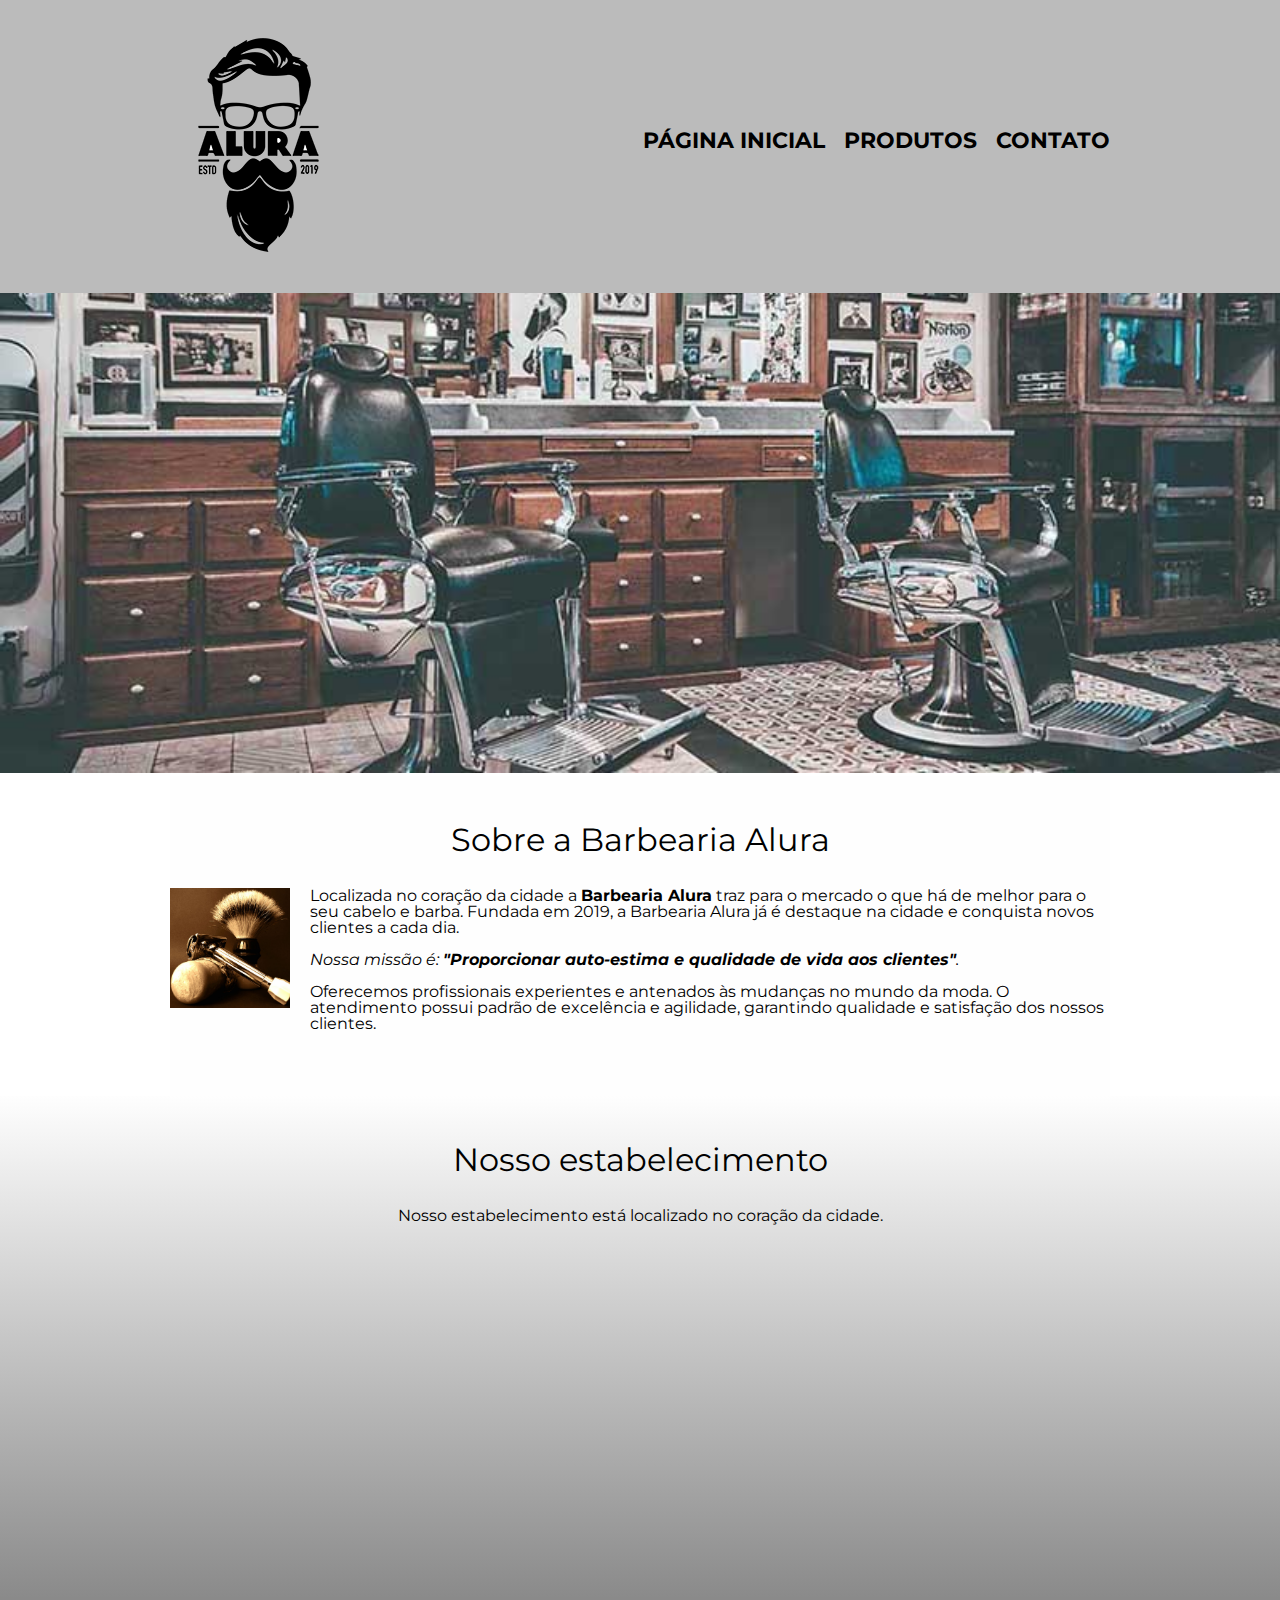
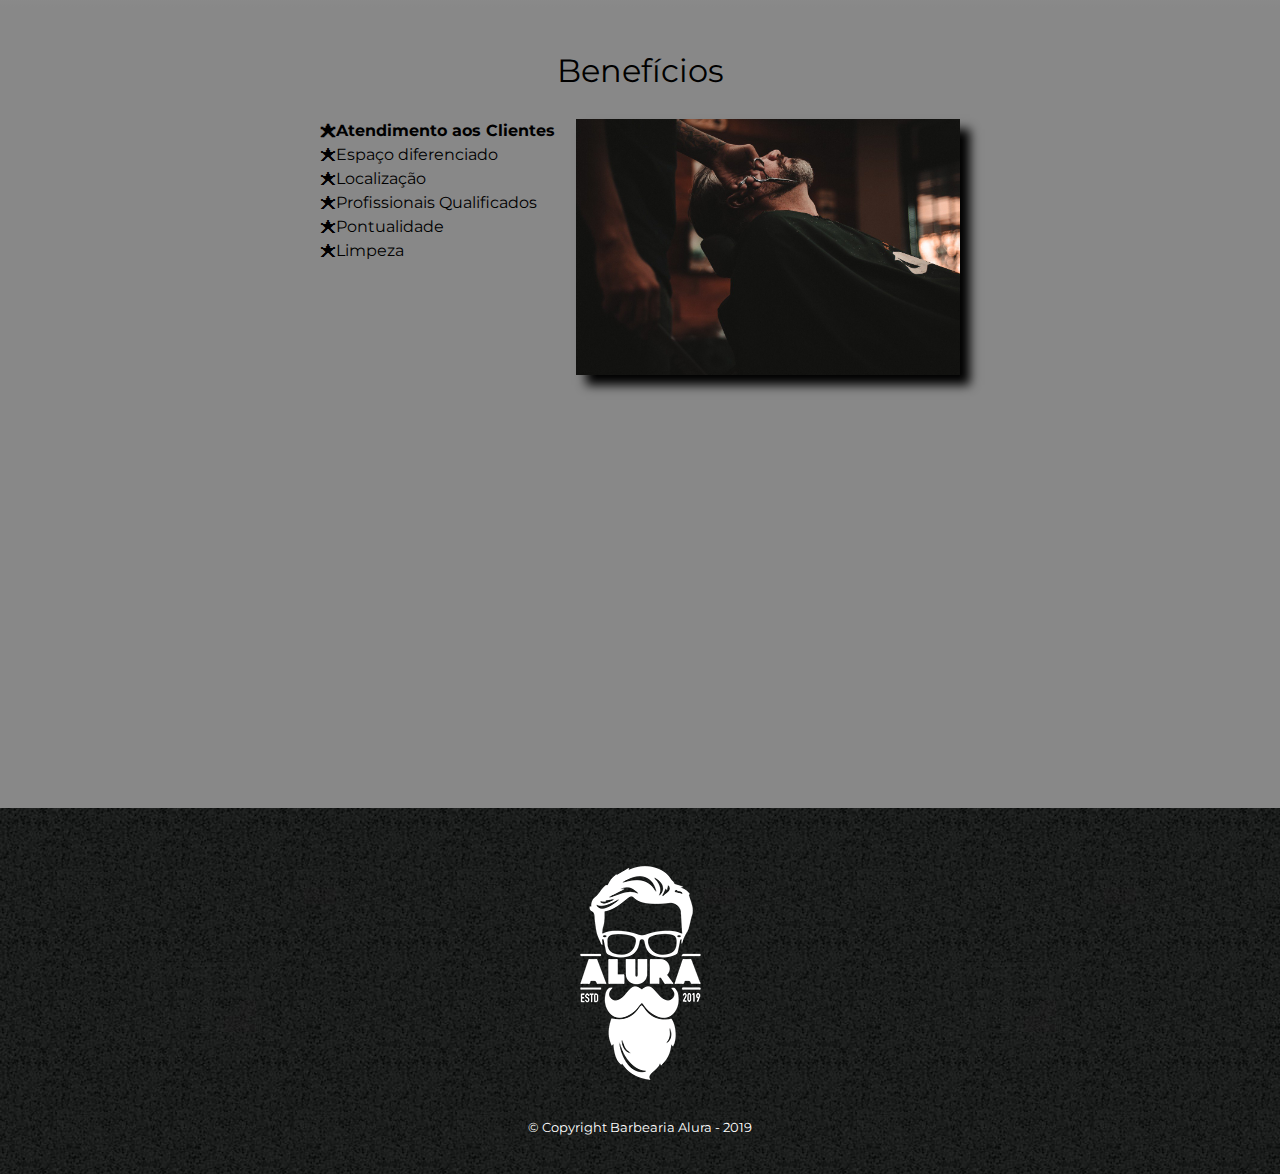
<file: Html/index.html>
<!DOCTYPE html>
<html lang="pt-br">
	<head>
		<meta charset="UTF-8">
		<meta name="viewport" content="width=device-width">
		<title>Barbearia Alura</title>

		<link rel="stylesheet" href="reset.css">
		<link rel="stylesheet" href="style.css">
		<link href="https://fonts.googleapis.com/css?family=Montserrat&display=swap" rel="stylesheet">
	</head>

	<body>
		<header>
			<div class="caixa">
				<h1><img src="logo.png"></h1>

				<nav>
					<ul>
						<li><a href="index.html">Página Inicial</a></li>
						<li><a href="produtos.html">Produtos</a></li>
						<li><a href="contato.html">Contato</a></li>
					</ul>
				</nav>
			</div>
		</header>

		<img class="banner" src="banner.jpg">

		<main>
			<section class="principal">
				<h2 class="titulo-principal">Sobre a Barbearia Alura</h2>

				<img class="utensilios" src="utensilios.jpg" alt="Utensilios de um barbeiro.">
		 
				<p>Localizada no coração da cidade a <strong>Barbearia Alura</strong> traz para o mercado o que há de melhor para o seu cabelo e barba. Fundada em 2019, a Barbearia Alura já é destaque na cidade e conquista novos clientes a cada dia.</p>

				<p id="missao"><em>Nossa missão é: <strong>"Proporcionar auto-estima e qualidade de vida aos clientes"</strong>.</em></p>

				<p>Oferecemos profissionais experientes e antenados às mudanças no mundo da moda. O atendimento possui padrão de excelência e agilidade, garantindo qualidade e satisfação dos nossos clientes.</p>
			</section>

			<section class="mapa">
				<h3 class="titulo-principal">Nosso estabelecimento</h3>
				<p>Nosso estabelecimento está localizado no coração da cidade.</p>

				<div class="mapa-conteudo">
					<iframe src="https://www.google.com/maps/embed?pb=!1m18!1m12!1m3!1d3656.4483278365396!2d-46.63466568562861!3d-23.588249068469487!2m3!1f0!2f0!3f0!3m2!1i1024!2i768!4f13.1!3m3!1m2!1s0x94ce5a2b2ed7f3a1%3A0xab35da2f5ca62674!2sCaelum!5e0!3m2!1spt-BR!2sbr!4v1568814489656!5m2!1spt-BR!2sbr" width="100%" height="300" frameborder="0" style="border:0;" allowfullscreen=""></iframe>
				</div>
			</section>

			<section class="beneficios">
				<h3 class="titulo-principal">Benefícios</h3>

				<div class="conteudo-beneficios">
					<ul class="lista-beneficios">
						<li class="itens">Atendimento aos Clientes</li>
						<li class="itens">Espaço diferenciado</li>
						<li class="itens">Localização</li>
						<li class="itens">Profissionais Qualificados</li>
						<li class="itens">Pontualidade</li>
						<li class="itens">Limpeza</li>
					</ul><img src="beneficios.jpg" class="imagem-beneficios">
				</div>

				<div class="video">
					<iframe width="100%" height="315" src="https://www.youtube.com/embed/wcVVXUV0YUY" frameborder="0" allow="accelerometer; autoplay; encrypted-media; gyroscope; picture-in-picture" allowfullscreen></iframe>
				</div>
			</section>
		</main>

		<footer>
			<img src="logo-branco.png">
			<p class="copyright">&copy; Copyright Barbearia Alura - 2019</p>
		</footer>
	</body>
</html>
</file>
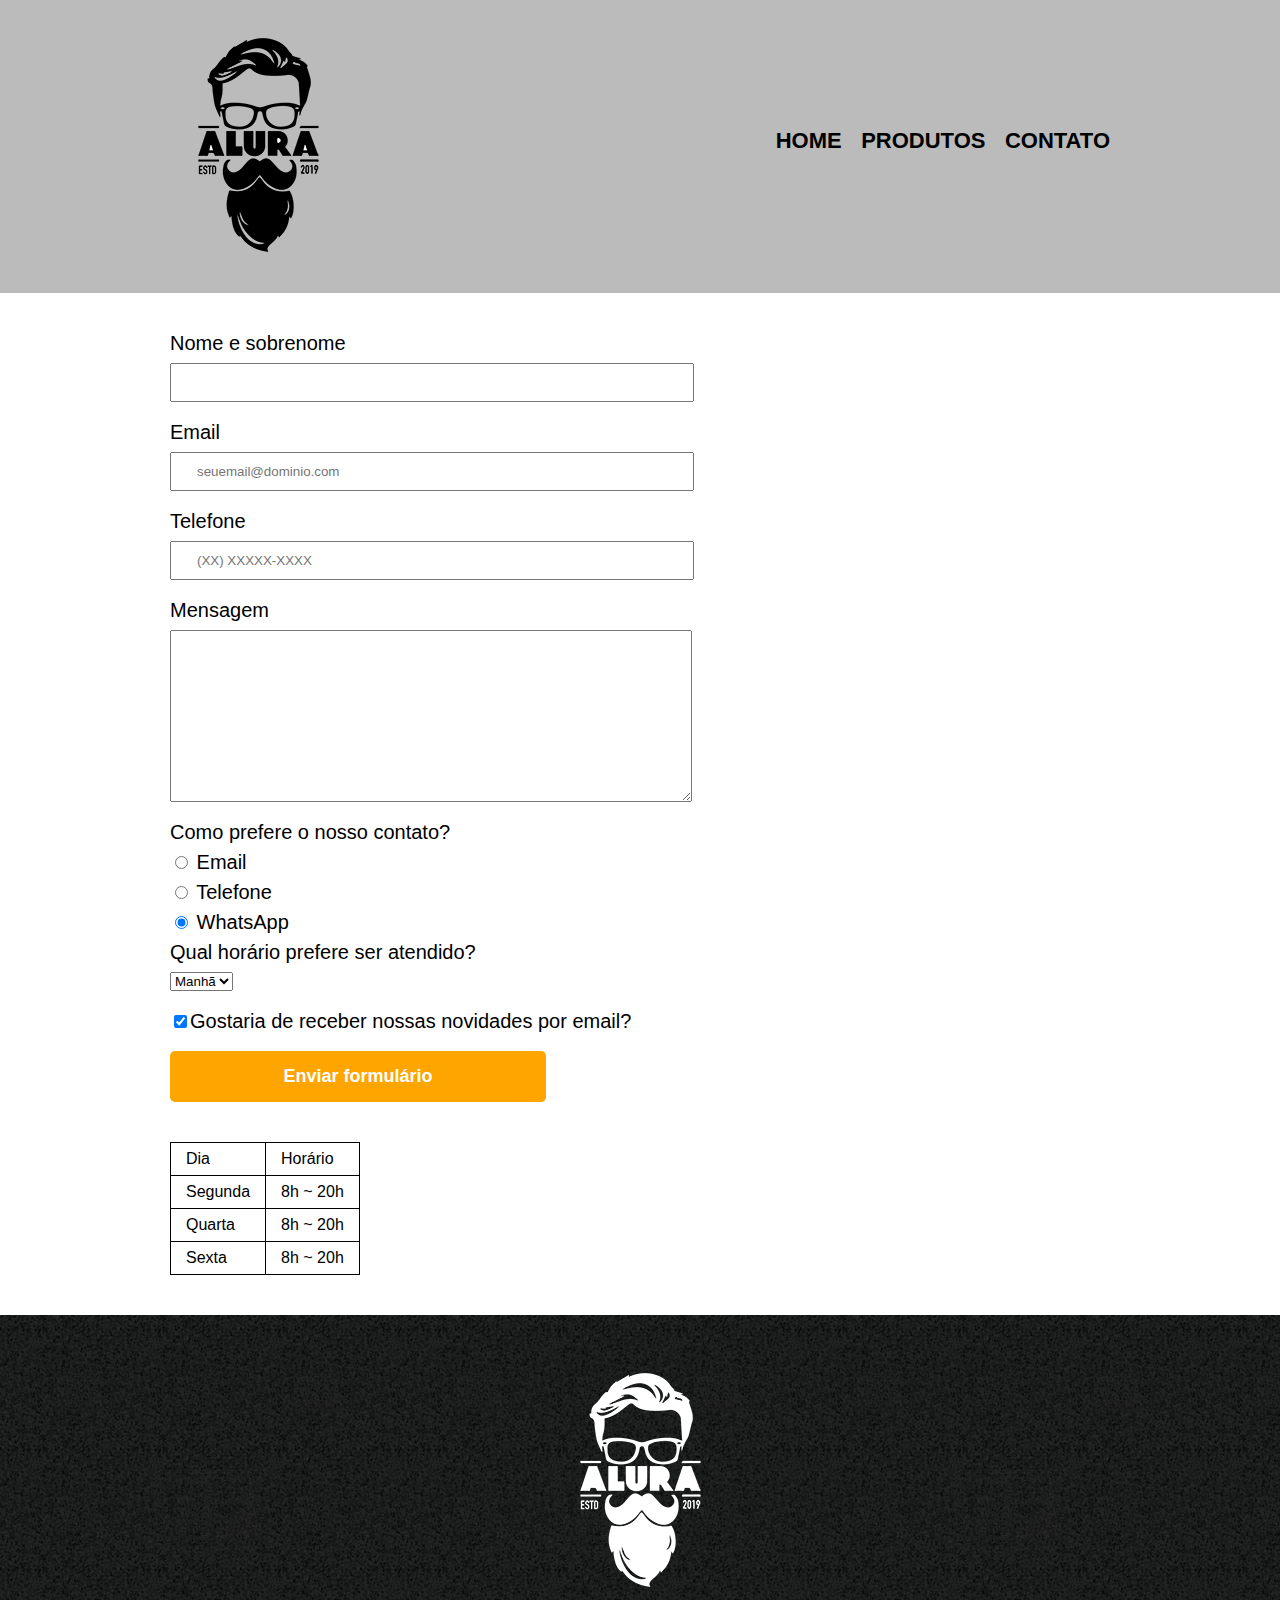
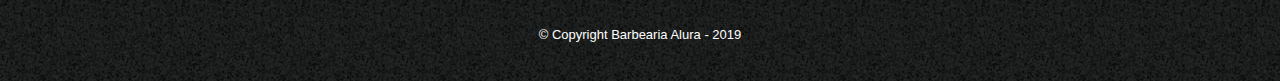
<file: Html/contato.html>
<!DOCTYPE html>
<html>
	<head>
		<meta charset="UTF-8">
		<title>Contato - Barbearia Alura</title>

		<link rel="stylesheet" href="reset.css">
		<link rel="stylesheet" href="style.css">
	</head>
	<body>
		<header>
			<div class="caixa">
				<h1><img src="logo.png" alt="Logo da Barbearia Alura"></h1>

				<nav>
					<ul>
						<li><a href="index.html">Home</a></li>
						<li><a href="produtos.html">Produtos</a></li>
						<li><a href="contato.html">Contato</a></li>
					</ul>
				</nav>
			</div>
		</header>

		<main class="form-contato">
			<form>
				<label for="nomesobrenome">Nome e sobrenome</label>
				<input type="text" id="nomesobrenome" class="input-padrao" required>

				<label for="email">Email</label>
				<input type="email" id="email" class="input-padrao" required placeholder="seuemail@dominio.com">

				<label for="telefone">Telefone</label>
				<input type="tel" id="telefone" class="input-padrao" required placeholder="(XX) XXXXX-XXXX">

				<label for="mensagem">Mensagem</label>
				<textarea cols="70" rows="10" id="mensagem" class="input-padrao" required></textarea>

				<fieldset>
					<legend>Como prefere o nosso contato?</legend>
					<label for="radio-email"><input type="radio" name="contato" value="email" id="radio-email"> Email</label>
					
					<label for="radio-telefone"><input type="radio" name="contato" value="telefone" id="radio-telefone"> Telefone</label>
					
					<label for="radio-whatsapp"><input type="radio" name="contato" value="whatsapp" id="radio-whatsapp" checked> WhatsApp</label>
				</fieldset>

				<fieldset>
					<legend>Qual horário prefere ser atendido?</legend>
					<select>
						<option>Manhã</option>
						<option>Tarde</option>
						<option>Noite</option>
					</select>
				</fieldset>

				<label class="checkbox"><input type="checkbox" checked>Gostaria de receber nossas novidades por email?</label>

				<input type="submit" value="Enviar formulário" class="enviar">
			</form>

			<table>
				<tr>
					<td>Dia</td>
					<td>Horário</td>
				</tr>
				<tr>
					<td>Segunda</td>
					<td>8h ~ 20h</td>
				</tr>
				<tr>
					<td>Quarta</td>
					<td>8h ~ 20h</td>
				</tr>
				<tr>
					<td>Sexta</td>
					<td>8h ~ 20h</td>
				</tr>
			</table>
		</main>

		<footer>
			<img src="logo-branco.png" alt="Logo da Barbearia Alura">
			<p class="copyright">&copy; Copyright Barbearia Alura - 2019</p>
		</footer>
	</body>
</html>
</file>
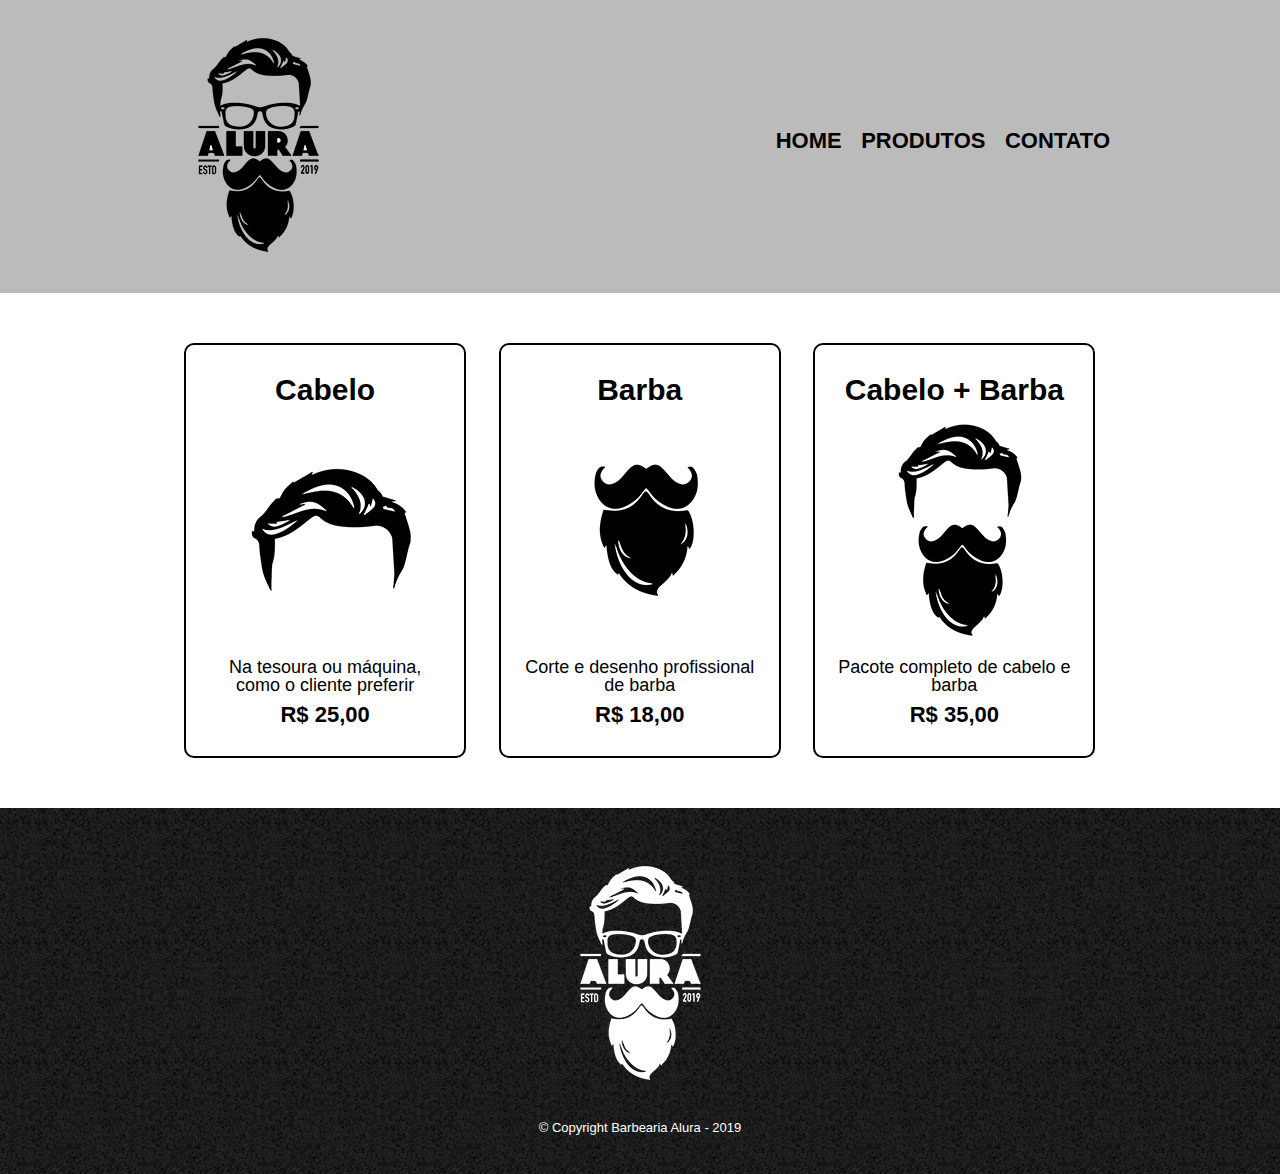
<file: Html/produtos.html>
<!DOCTYPE html>
<html>
	<head>
		<meta charset="UTF-8">
		<title>Produtos - Barbearia Alura</title>

		<link rel="stylesheet" href="reset.css">
		<link rel="stylesheet" href="style.css">
	</head>
	<body>
		<header>
			<div class="caixa">
				<h1><img src="logo.png"></h1>

				<nav>
					<ul>
						<li><a href="index.html">Home</a></li>
						<li><a href="produtos.html">Produtos</a></li>
						<li><a href="contato.html">Contato</a></li>
					</ul>
				</nav>
			</div>
		</header>

		<main>
			<ul class="produtos">
				<li>
					<h2>Cabelo</h2>
					<img src="cabelo.jpg">
					<p class="produto-descricao">Na tesoura ou máquina, como o cliente preferir</p>
					<p class="produto-preco">R$ 25,00</p>
				</li>
				<li>
					<h2>Barba</h2>
					<img src="barba.jpg">
					<p class="produto-descricao">Corte e desenho profissional de barba</p>
					<p class="produto-preco">R$ 18,00</p>
				</li>
				<li>
					<h2>Cabelo + Barba</h2>
					<img src="cabelo+barba.jpg">
					<p class="produto-descricao">Pacote completo de cabelo e barba</p>
					<p class="produto-preco">R$ 35,00</p>
				</li>
			</ul>
		</main>

		<footer>
			<img src="logo-branco.png">
			<p class="copyright">&copy; Copyright Barbearia Alura - 2019</p>
		</footer>
	</body>
</html>
</file>
<file: Html/style.css>
body {
	font-family: 'Montserrat', sans-serif;
}

header {
	background: #BBBBBB;
	padding: 20px 0;
}

.caixa {
	position: relative;
	width: 940px;
	margin: 0 auto;
}

nav {
	position: absolute;
	top: 110px;
	right: 0;
}

nav li {
	display: inline;
	margin: 0 0 0 15px;
}

nav a {
	text-transform: uppercase;
	color: #000000;
	font-weight: bold;
	font-size: 22px;
	text-decoration: none;
}

nav a:hover {
	color: #C78C19;
	text-decoration: underline;
}

.produtos {
	width: 940px;
	margin: 0 auto;
	padding: 50px 0;
}

.produtos li {
	display: inline-block;
	text-align: center;
	width: 30%;
	vertical-align: top;
	margin: 0 1.5%;
	padding: 30px 20px;
	box-sizing: border-box;
	border: 2px solid #000000;
	border-radius: 10px;
}

.produtos li:hover {
	border-color: #C78C19;
}

.produtos li:active {
	border-color: #088C19;	
}

.produtos li:hover h2 {
	font-size: 34px;
}

.produtos h2 {
	font-size: 30px;
	font-weight: bold;
}

.produto-descricao {
	font-size: 18px;
}

.produto-preco {
	font-size: 22px;
	font-weight: bold;
	margin-top: 10px;
}

footer {
	text-align: center;
	background: url("bg.jpg");
	padding: 40px 0;
}

.copyright {
	color: #FFFFFF;
	font-size: 13px;
	margin: 20px 0 0;
}

form {
	margin: 40px 0;
}

form label, form legend {
	display:block;
	font-size: 20px;
	margin: 0 0 10px;
}

.input-padrao {
	display: block;
	margin: 0 0 20px;
	padding: 10px 25px;
	width: 50%;
}

.checkbox {
	margin: 20px 0;
}

.enviar {
	width:40%;
	padding: 15px 0;
	background: orange;
	color: white;
	font-weight: bold;
	font-size: 18px;
	border: none;
	border-radius: 5px;
	transition: 1s all;
	cursor: pointer;
}

.enviar:hover {
	background: darkorange;
	transform: scale(1.2);
}

table {
	margin: 20px 0 40px;
}

thead {
	background: #555555;
	color: white;
	font-weight: bold;
}

td, th {
	border: 1px solid #000000;
	padding: 8px 15px;
}


/* css da página inicial */
.banner {
	width:100%;
}

.titulo-principal {
	text-align: center;
	font-size: 2em;
	margin: 0 0 1em;
	clear: left;
}

.principal {
	padding: 3em 0;
	background: #FEFEFE;
	width: 940px;
	margin: 0 auto;
}

.principal p {
	margin: 0 0 1em;
}

.principal strong {
	font-weight: bold;
}

.principal em {
	font-style: italic;
}

.utensilios {
	width: 120px;
	float: left;
	margin: 0 20px 20px 0;
}

.mapa {
	padding: 3em 0;
	background: linear-gradient(#FEFEFE, #888888);
}

.mapa-conteudo {
	width: 940px;
	margin: 0 auto;
}

.mapa p {
	margin: 0 0 2em;
	text-align: center;
}

.beneficios {
	padding: 3em 0;
	background: #888888;
}

.conteudo-beneficios {
	width: 640px;
	margin: 0 auto;
}

.lista-beneficios {
	width: 40%;
	display: inline-block;
	vertical-align: top;
}

.itens {
	line-height: 1.5;
}

.itens:first-child {
	font-weight: bold;
}

.itens:before {
	content: "🟊";
}

.imagem-beneficios {
	width: 60%;
	opacity: 1;
	transition: 400ms;
	box-shadow: 10px 10px 10px 0 #000000;
}

.imagem-beneficios:hover {
	opacity: 0.3;
}

.video {
	width: 560px;
	margin: 2em auto;
}

.form-contato {
	width: 940px;
	margin: 2em auto;
}

@media screen and (max-width: 480px) {
	.caixa, .principal, .conteudo-beneficios, .mapa-conteudo, .video {
		width: auto;
	}

	h1 {
		text-align: center;
	}

	nav {
		position: static;
	}

	.lista-beneficios, .imagem-beneficios {
		width: 100%;
	}
}
</file>
